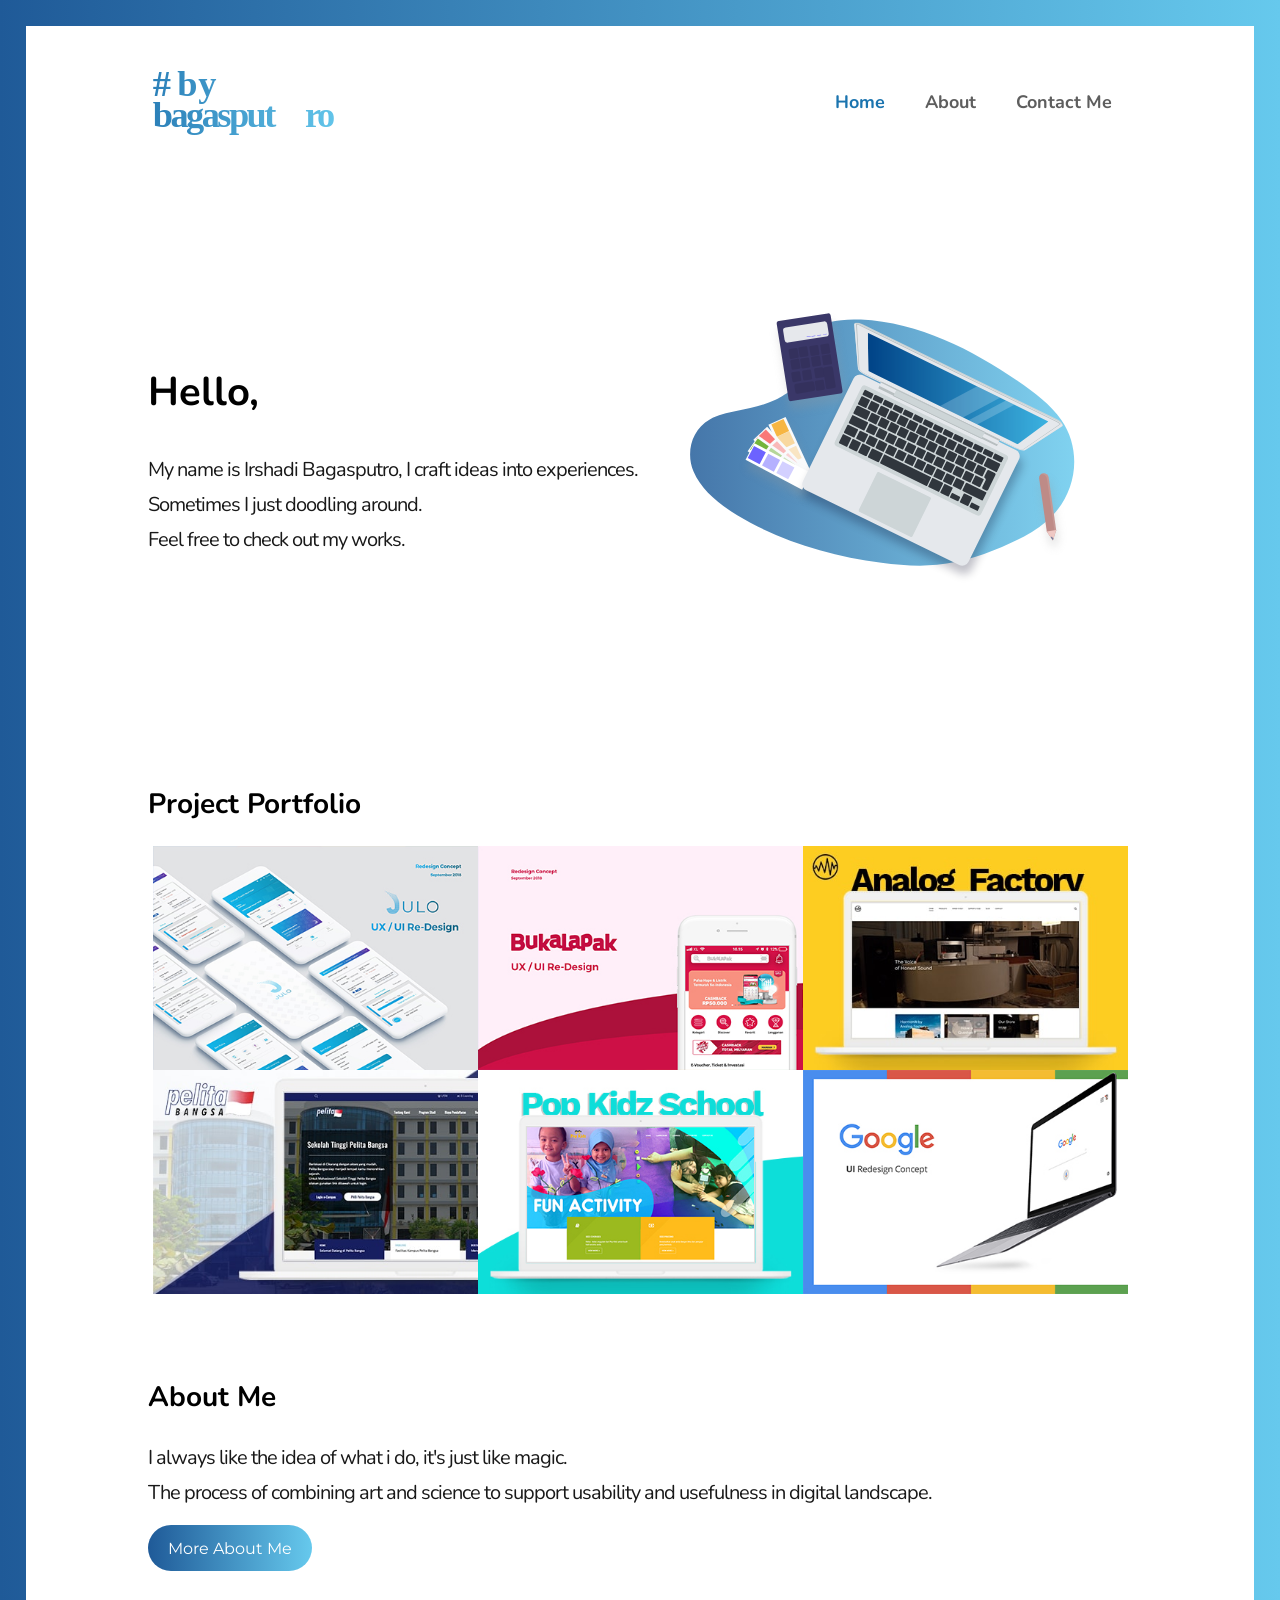
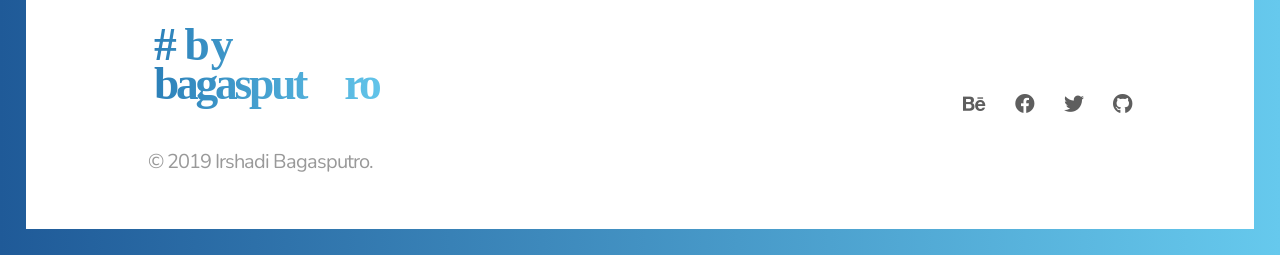
<file: index.html>
<html lang="en">
<head>
    <meta charset="UTF-8">
    <meta name="viewport" content="width=device-width, initial-scale=1.0">
    <meta http-equiv="X-UA-Compatible" content="ie=edge">
    <title>Irshadi Bagasputro | Home</title>
    <link href="https://fonts.googleapis.com/css?family=Montserrat:400|Nunito:700,400" type="text/css" rel="stylesheet">
    <link rel="stylesheet" href="assets/style.css" type="text/css">
    <link rel="stylesheet" href="https://use.fontawesome.com/releases/v5.8.1/css/all.css" integrity="sha384-50oBUHEmvpQ+1lW4y57PTFmhCaXp0ML5d60M1M7uH2+nqUivzIebhndOJK28anvf" crossorigin="anonymous">
</head>

<body>
  <div class="body-wrapper">
  <nav class="container align logo navigation">
        <img src="assets/img/logo-main.svg">
        <ul class="navigation">
          <li>
              <a class="current" href="index.html">Home</a>
          </li>
          <li>
              <a href="about.html">About</a>
          </li>
          <li>
              <a href="#">Contact Me</a>
          </li>
        </ul>
  </nav>

  <section class="container align half-content" id="intro">
      <div class="half">
        <h1>Hello,</h1>
        <p>My name is Irshadi Bagasputro, I craft ideas into experiences. 
                  Sometimes I just doodling around.<br>Feel free to check out my works.</p>
      </div>
      <div class="half">
        <img src="assets/img/img-home.svg">
      </div>
  </section>

  <section class="container align one-content" id="portfolio">
      <div>
        <h2>Project Portfolio</h2>
      </div>
      <div class="container portfolio third-content">
          <div class="overlay">
              <img src="assets/img/porto-julo.jpg" alt="JULO Application Concept">
              <div class="overlay-content">
                <div class="overlay-text">
                  <h3>JULO VCN Concept App</h3>
                  <p class="portfolio-details">in User Interface & User Experience Design</p>
                  <p>This project was made for one of my design test. The goal of this project is to make a VCN concept page.</p>
                  <p class="mobile-hide">VCN (Virtual Credit Number) is a new credit-related product that can handle all customer needs related to payment and cash disbursement. Customer will pay back using in installments. 
                  I made the short user flow of in apps digital products purchase and the main page of the VCN UI.<br>Made entirely using Sketch App.</p>
                  <a class="button-portfolio" href="#">View Project</a>
                </div>
              </div>
          </div>
          <div class="overlay">
              <img src="assets/img/porto-bukalapak.jpg" alt="Bukalapak Application Concept">
              <div class="overlay-content">
                  <div class="overlay-text">
                    <h3>Bukalapak UI Improvement Concept App</h3>
                    <p class="portfolio-details">in User Interface & User Experience Design</p>
                    <p class="mobile-hide">This is my first project for mobile apps. I did this project as a test for one of my interview. 
                    <p>The goal of this project is to redesign the UI for Bukalapak Mobile Application.</p>
                    <p class="mobile-hide">Made entirely using Adobe Photoshop.</p>
                    <a class="button-portfolio" href="#">View Project</a>   
                  </div>
              </div>
          </div>
          <div class="overlay">
              <img src="assets/img/porto-analog.jpg" alt="Analog Factory Website">
              <div class="overlay-content">
                  <div class="overlay-text">
                    <h3>Analog Factory Website</h3>
                    <p class="portfolio-details">in Web Design</p>
                    <p>Analog Factory is an audio maker. Their work is well-known among High-End audio enthusiast for many years. </p>
                    <p class="mobile-hide">Analog Factory needs a website to support their marketing division in order to expand their brand awareness. </p>
                    <a class="button-portfolio" href="#">Case Study</a>                         
                  </div>
              </div>
          </div>
          <div class="overlay">
              <img src="assets/img/porto-pelitabangsa.jpg" alt="Pelita Bangsa Website">
              <div class="overlay-content">
                  <div class="overlay-text">
                    <h3>Pelita Bangsa Website</h3>
                    <p class="portfolio-details">in Web Design</p>
                    <p>Pelita Bangsa found on 2001 with a goals to provide education for the residence around Cikarang area.</p>
                    <p class="mobile-hide"> The founders of Pelita Bangsa have a concept about education, it has to be accessible to everyone. Currently Pelita Bangsa is looking foward to become a University.</p>
                    <a class="button-portfolio" href="#">Case Study</a>       
                  </div>
              </div>
          </div>
          <div class="overlay">
              <img src="assets/img/porto-pop.jpg" alt="Pop Kidz School Website">
              <div class="overlay-content">
                  <div class="overlay-text">
                    <h3>PopKidz School Website</h3>
                    <p class="portfolio-details">in Web Design</p>
                    <p>PopKidzSchool need a website platform to support their businees, the website itself is based by Wordpress CMS.</p>
                    <a class="button-portfolio" href="#">Case Study</a>           
                  </div>
              </div>
          </div>
          <div class="overlay">
              <img src="assets/img/porto-google.jpg" alt="UI Google Concept">
              <div class="overlay-content">
                  <div class="overlay-text">
                    <h3>Google UI Concept</h3>
                    <p class="portfolio-details">in User Interface & User Experience Design</p>
                    <p>Created using the Adobe Xperience Design Beta. These sketch is to make myself familiar with all the Xperience Design features.</p>
                    <p class="mobile-hide">The interactions itself is still relying on hover card element, which i designed to be more subtle with more 'google' identity.</p>
                    <a class="button-portfolio" href="#">View Project</a> 
                  </div>
              </div>
          </div>
      </div>
  </section>

  <section class="conatiner align half-content-single" id="about">
      <div>
      <h2>About Me</h2>
      <p style="margin-top=20px;">I always like the idea of what i do, it's just like magic.<br>
      The process of combining art and science to support usability and usefulness in digital landscape.</p>
      <br>
      <a class="button" href="about.html">More About Me</a>
      </div>
  </section>
  <!---Footer Section Start-->
  <section class="container align one-half foot" id="footer">
      <div>
        <img src="assets/img/logo-main.svg" alt="">
        <p class="copyright">© 2019 Irshadi Bagasputro. </p>
      </div>
      <div class="linkto">
          <a href="https://www.behance.net/irshad" class="fab fa-behance"></a>
          <a href="https://www.facebook.com/Irshadi" class="fab fa-facebook"></a>
          <a href="https://www.twitter.com/Irshadi" class="fab fa-twitter"></a>
          <a href="https://www.github.io/irshadi" class="fab fa-github"></a>
      </div>
  </section>
  <!---Footer Section End-->
  </div>
</body>
</html>
</file>
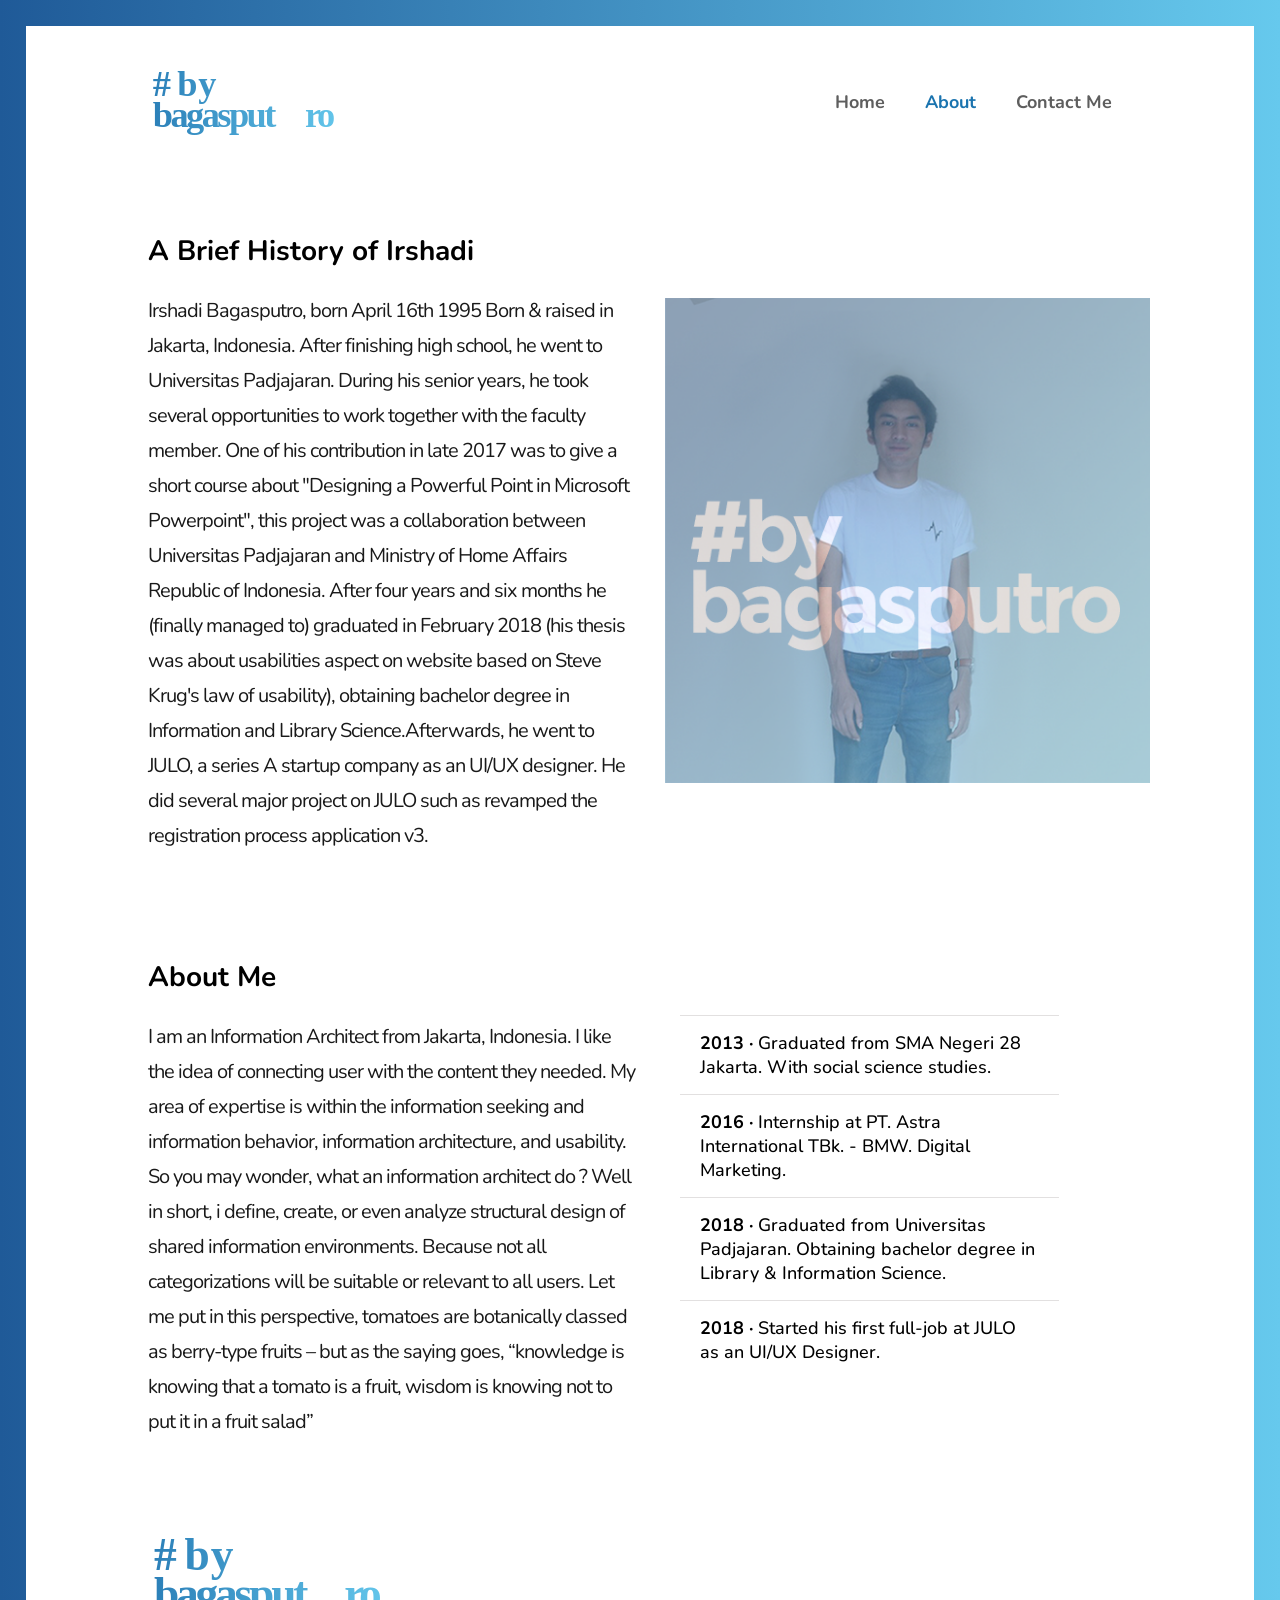
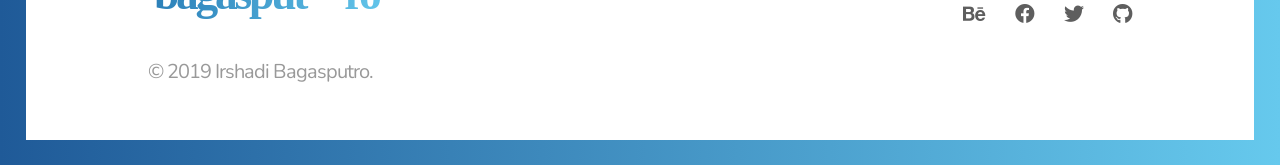
<file: about.html>
<html lang="en">
<head>
    <meta charset="UTF-8">
    <meta name="viewport" content="width=device-width, initial-scale=1.0">
    <meta http-equiv="X-UA-Compatible" content="ie=edge">
    <title>Irshadi Bagasputro | About</title>
    <link href="https://fonts.googleapis.com/css?family=Montserrat:400|Nunito:700,400" type="text/css" rel="stylesheet">
    <link rel="stylesheet" href="assets/style.css" type="text/css">
    <link rel="stylesheet" href="https://use.fontawesome.com/releases/v5.8.1/css/all.css" integrity="sha384-50oBUHEmvpQ+1lW4y57PTFmhCaXp0ML5d60M1M7uH2+nqUivzIebhndOJK28anvf" crossorigin="anonymous">
</head>

<body>
  <div class="body-wrapper">
  <nav class="container align logo navigation">
        <img src="assets/img/logo-main.svg">
        <ul class="navigation">
          <li>
              <a href="index.html">Home</a>
          </li>
          <li>
              <a class="current" href="about.html">About</a>
          </li>
          <li>
              <a href="#">Contact Me</a>
          </li>
        </ul>
  </nav>

  <section class="container align half-content profile">
        <div class="half">
          <h2>A Brief History of Irshadi</h2>
          <p>Irshadi Bagasputro, born April 16th 1995 
        Born & raised in Jakarta, Indonesia. After finishing high school, he went to Universitas Padjajaran. During his senior years, he took several opportunities to work together with the faculty member.
        One of his contribution in late 2017 was to give a short course about "Designing a Powerful Point in Microsoft Powerpoint", this project was a collaboration between Universitas Padjajaran and Ministry of Home Affairs Republic of Indonesia.
        After four years and six months he (finally managed to) graduated in February 2018 (his thesis was about usabilities aspect on website based on Steve Krug's law of usability), obtaining bachelor degree in Information and Library Science.Afterwards, he went to JULO, a series A startup company as an UI/UX designer. He did several major project on JULO such as revamped the registration process application v3.
    </p>
        </div>
        <div class="half img-about">
          <img src="assets/img/bagas.png">
        </div>
  </section>

  <section class="container align half-content about">
      <div class="half">
        <h2>About Me</h2>
        <p>I am an Information Architect from Jakarta, Indonesia. I like the idea of connecting user with the content they needed. My area of expertise is within the information seeking and information behavior, information architecture, and usability.

            So you may wonder, what an information architect do ? Well in short, i define, create, or even analyze structural design of shared information environments. Because not all categorizations will be suitable or relevant to all users. Let me put in this perspective, tomatoes are botanically classed as berry-type fruits – but as the saying goes, “knowledge is knowing that a tomato is a fruit, wisdom is knowing not to put it in a fruit salad”</p>
      </div>
      <div class="half">
          <ul class="timeline">
              <li><span>2013    ·</span>
                Graduated from SMA Negeri 28 Jakarta. With social science studies.
              </li>
              <li><span>2016    ·</span>
                Internship at PT. Astra International TBk. - BMW. Digital Marketing.
              </li>
              <li><span>2018    ·</span>
                Graduated from Universitas Padjajaran. Obtaining bachelor degree in Library & Information Science.
            </li>
            <li><span>2018      ·</span>
                Started his first full-job at JULO as an UI/UX Designer.
            </li>
          </ul>
      </div>
  </section>

  <!---Footer Section Start-->
  <section class="container align one-half foot" id="footer">
      <div>
        <img src="assets/img/logo-main.svg" alt="">
        <p class="copyright">© 2019 Irshadi Bagasputro. </p>
      </div>
      <div class="linkto">
          <a href="https://www.behance.net/irshad" class="fab fa-behance"></a>
          <a href="https://www.facebook.com/Irshadi" class="fab fa-facebook"></a>
          <a href="https://www.twitter.com/Irshadi" class="fab fa-twitter"></a>
          <a href="https://www.github.io/irshadi" class="fab fa-github"></a>
      </div>
  </section>
  <!---Footer Section End-->
  </div>
</body>
</html>
</file>
<file: assets/style.css>
/************************************************/
/*Generic CSS*/
/************************************************/

body {
    margin: 0;
    font-family: 'Montserrat', sans-serif;
    background-image: linear-gradient(to right, #1F5A98, #66C9ED);
  }
  
  .body-wrapper {
      margin: 2%;
      background-color: #fff;
  }
  
  p {
    font-family: 'Nunito', sans-serif;
    font-weight: 400;
    color: #191919;
    font-size: 1.250em;
    line-height: 35px;
    letter-spacing: -1px;
    -webkit-font-smoothing: antialiased;
  }
  
  ul li {
    font-family: 'Nunito', sans-serif;
    font-weight: 700;
    font-size: 14px;
  }
  
  h1 {
    font-family: 'Nunito', sans-serif;
    font-weight: 700;
    font-size: 2.5em;
  }
  
  h2 {
    font-family: 'Nunito', sans-serif;
    font-weight: 700;
    font-size: 1.75rem;
  }
  
  h3 {
    font-family: 'Nunito', sans-serif;
    font-weight: 700;
    font-size: 18px;
  }
  
  h4 {
    font-family: 'Nunito', sans-serif;
    font-weight: 700;
    font-size: 16px;
  }
  
  h5 {
    font-family: 'Montserrat', sans-serif;
    font-weight: 400;
    font-size: 18px;
  }
  
  h6 {
    font-family: 'Montserrat', sans-serif;
    font-weight: 400;
    font-size: 16px;
  }

  a {
      text-decoration: none;
  }

  img {
      width: 100%;
      height: auto;
  }

/************************************************/
/*Flex*/
/************************************************/

.navigation {
    display: flex;
    flex-flow: row wrap;
    justify-content: flex-end;
  }
  
  /* Medium screens */
  @media all and (max-width: 800px) {
    .navigation {
      justify-content: space-around;
    }
  }
  
  /* Small screens */
  @media all and (max-width: 500px) {
    .navigation {
      flex-direction: column;
    }
  }

.container {
    display: flex;
    flex-direction: row;
    align-items: center;
}

.align {
    padding: 2.5% 10%;
}

.container-inline {
    display: inline-flex;
}

.div {display: inline;}

/************************************************/
/*Navigation*/
/************************************************/

.navigation {
    justify-content: space-between;
    flex-wrap: wrap;
}

@media all and (max-width: 565px) {
    .navigation {
        display: flex;
        flex-direction: row;
        flex-wrap: wrap;
        justify-content: center;
    }
}

.logo img {
    width: 200px;
    height: auto;
}

.navigation li {
    padding: 0 20px;
    list-style: none;
}

.navigation a {
    color: #5e5e5e;
    font-size: 18px;
}

.navigation a:hover{
    color: #1B74AF;
    font-size: 18px;
}

a.current {
    color: #1B74AF;
    font-size: 18px;
}

@media all and (max-width: 640px) {
    .logo {
        display: flex;
        justify-content: center;
    }
    .navigation {
        flex-wrap: wrap;
    }
}

/************************************************/
/* Content */
/************************************************/

.one-content {
    justify-content: flex-start;
    display: block;
}

.half-content {
    display: flex;
    justify-content: space-around;
}

.third-content {
    display: flex;
    flex-direction: row;
    flex-wrap: wrap;
    align-content: center;
    justify-content: space-between;
}

@media all and (max-width: 640px) {
    .half-content {
        flex-direction: column-reverse;
        flex-wrap: nowrap;
    }
}

.portfolio {
    align-content: stretch;
    justify-content: center;
}

.img-responsive {
    width: 100%;
    height: auto;
}

.portfolio img {
    width: 486px;
    height: auto;
}

@media screen and (max-width: 1900px) {
    .portfolio {
        display: flex;
        justify-content: center;
        flex-wrap: wrap;
    }
    .portfolio img {
        width: 325px;
        height: auto;
    }
}

@media all and (max-width: 565px) {
    .portfolio {
        flex-direction: row;
        justify-content: center;
        flex-wrap: wrap;
    }
    .portfolio img {
        width : 300px;
        height: auto;
    }
}

.button {
    background-image: linear-gradient(to right, #1F5A98, #66C9ED);
    color: #fff;
    border-radius: 40px;
    padding: 1.75% 2.5%;
    transition: 0.8s;
    line-height: 0;
}

.button:hover {
    background-image: linear-gradient(to right, #174287, #2878AF);
}

.overlay {
    align-content: stretch;
    position:relative;
}

.overlay-content {
    background: #fff;
    height: 100%;
    width: 100%;
    opacity: 0;
    top: 0;
    left: 0;
    position: absolute;
    transition: opacity .5s;
}

.overlay-content:hover {
    opacity: .9;
    transition: opacity .5s;
}

.overlay-text h3 {
    font-size: 18px;
    flex-wrap: wrap;
    flex-direction: column;
    margin: 0px 30px;
    margin-top: 40px;
    margin-bottom: 5px;
}

.overlay-text p {
    font-size: 16px;
    padding: 0px 25px;
    color: #5e5e5e;
    font-weight: 500;
    line-height: 18px;
    padding-bottom: 10px;
}

p.portfolio-details {
    font-size: 14px;
    line-height: 18px;
    font-weight: bold;
    color: #174287;
    padding: 0px 30px;
    margin: 0;
}

@media all and (max-width: 1600px){
    .mobile-hide{
        display: none;
    }
}

.button-portfolio {
    background-image: linear-gradient(to right, #1F5A98, #66C9ED);
    color: #fff;
    border-radius: 40px;
    padding: 1.75% 2.5%;
    margin: 0px 25px;
    transition: 0.8s;
}

.button-portfolio:hover {
    background-image: linear-gradient(to right, #174287, #2878AF);
}

@media all and (max-width: 1600px){
    .button-portfolio {
    background-image: linear-gradient(to right, #1F5A98, #66C9ED);
    color: #fff;
    font-size: 14px;
    border-radius: 40px;
    padding: 1.75% 2.5%;
    margin: 0px 25px;
    transition: 0.8s;
    }
}

.half {
    width: 50%;
    align-items: center;
}

  /* Small screens */
  @media all and (max-width: 760px) {
    .half {
        width: 100%;
    }
    .about {
        flex-direction: column;
    }
  }

.img-about img {
    align-content: center;
    padding: 2.5% 5%;
    width: 485px;
    height: auto;
}

@media all and (max-width: 565px) {
    .img-about img {
        width: 300px;
        height: auto;
    }

.profile {
    display: flex;
    flex-direction: row-reverse;
    flex-wrap: wrap;
    justify-content: center
}

}

.timeline span {
    font-weight: 700;
}

.timeline li{
    width: 75%;
    flex-direction: row;
    justify-content: center;
    border-top: 1px solid #e2e0e0;
    padding: 15px 20px;
    font-size: 18px;
    font-weight: 500;
    list-style: none;
}

.half-content-single {
    display: flex;
    justify-content: flex-start;
}

.foot {
    display: flex;
    flex-flow: row wrap;
    justify-content: space-between;
}

@media all and (max-width: 565px) {
    .foot {
        display: flex;
        flex-direction: column;
        flex-wrap: wrap;
        justify-content: center;
        padding-bottom: 2.5%;
    }
}

.foot img {
    width: 250px;
    height: auto;
}

.foot p {
    color: #999;
}

.fab {
    display: flex;
    justify-content: center;
    flex-direction: row;
    flex-wrap: wrap;
    font: normal normal normal 18px/2 FontAwesome;
    font-size: 20px;
    text-rendering: auto;
    -webkit-font-smoothing: antialiased;
    color: #5e5e5e;
    margin-left: 25px;
}

.linkto a:hover{
    color: #1B74AF;
}

/* Test 
.portfolio-hover {}
*/
</file>
